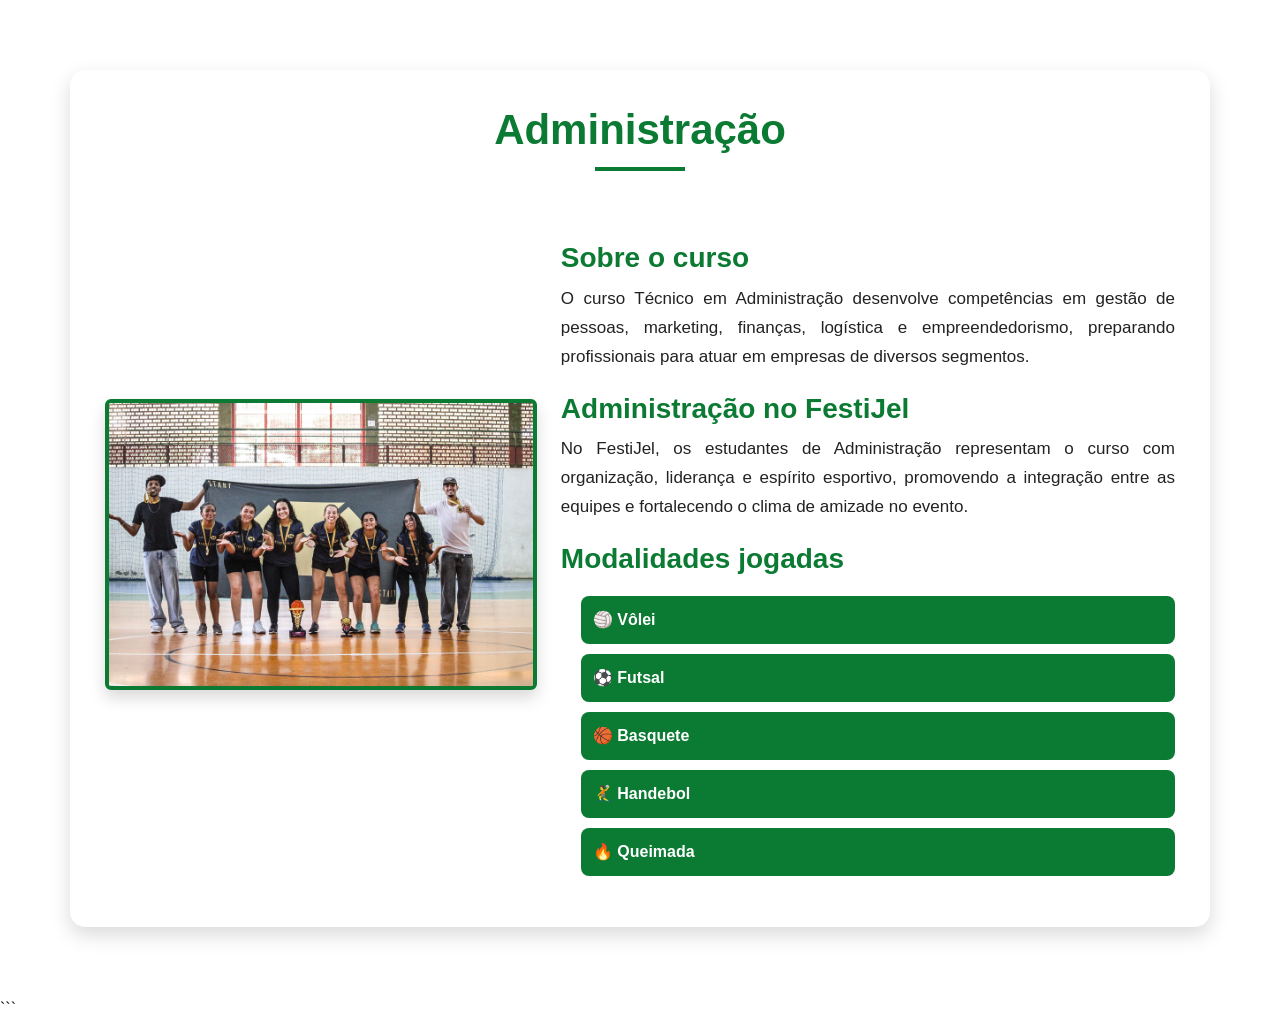
<file: adm.html>
<!DOCTYPE html>
<html lang="pt-BR">

<head>
    <meta charset="UTF-8">
    <meta name="viewport" content="width=device-width, initial-scale=1.0">

    <title>Administração - FestiJel</title>

    <!-- Bootstrap -->
    <link href="https://cdn.jsdelivr.net/npm/bootstrap@5.3.7/dist/css/bootstrap.min.css" rel="stylesheet">

    <!-- CSS -->
    <link rel="stylesheet" href="cursos.css">
</head>

<body>

<section id="administracao" class="secao fundo-claro">

    <div class="container">

        <h2 class="titulo-secao">Administração</h2>

        <div class="row align-items-center">

            <div class="col-lg-5 mb-4">
                <img src="administracao.jpg" class="img-fluid rounded shadow"
                    alt="Equipe de Administração">
            </div>

            <div class="col-lg-7">

                <h3>Sobre o curso</h3>

                <p>
                    O curso Técnico em Administração desenvolve competências em
                    gestão de pessoas, marketing, finanças, logística e
                    empreendedorismo, preparando profissionais para atuar em
                    empresas de diversos segmentos.
                </p>

                <h3>Administração no FestiJel</h3>

                <p>
                    No FestiJel, os estudantes de Administração representam o curso
                    com organização, liderança e espírito esportivo, promovendo a
                    integração entre as equipes e fortalecendo o clima de amizade
                    no evento.
                </p>

                <h3>Modalidades jogadas</h3>

                <ul class="lista-modalidades">
                    <li>🏐 Vôlei</li>
                    <li>⚽ Futsal</li>
                    <li>🏀 Basquete</li>
                    <li>🤾 Handebol</li>
                    <li>🔥 Queimada</li>
                </ul>

            </div>

        </div>

    </div>

</section>

<script src="https://cdn.jsdelivr.net/npm/bootstrap@5.3.7/dist/js/bootstrap.bundle.min.js"></script>

</body>

</html>
```
</file>
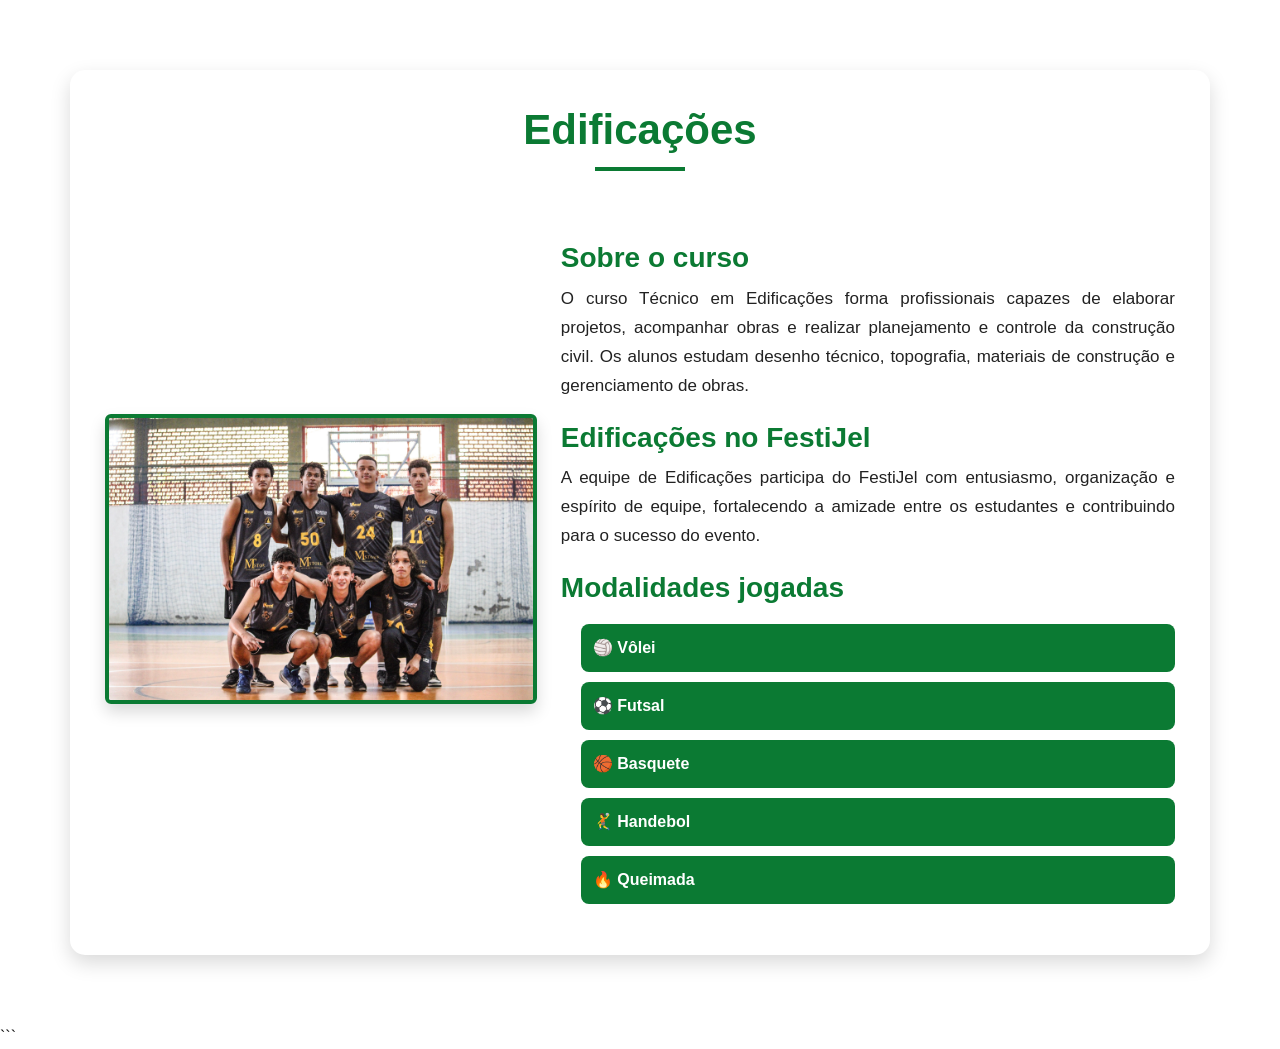
<file: edif.html>
<!DOCTYPE html>
<html lang="pt-BR">

<head>
    <meta charset="UTF-8">
    <meta name="viewport" content="width=device-width, initial-scale=1.0">

    <title>Edificações - FestiJel</title>

    <!-- Bootstrap -->
    <link href="https://cdn.jsdelivr.net/npm/bootstrap@5.3.7/dist/css/bootstrap.min.css" rel="stylesheet">

    <!-- CSS -->
    <link rel="stylesheet" href="cursos.css">
</head>

<body>

<section id="edificacoes" class="secao fundo-claro">

    <div class="container">

        <h2 class="titulo-secao">Edificações</h2>

        <div class="row align-items-center">

            <div class="col-lg-5 mb-4">
                <img src="edificacoes.jpg" class="img-fluid rounded shadow"
                    alt="Equipe de Edificações">
            </div>

            <div class="col-lg-7">

                <h3>Sobre o curso</h3>

                <p>
                    O curso Técnico em Edificações forma profissionais capazes de
                    elaborar projetos, acompanhar obras e realizar planejamento e
                    controle da construção civil. Os alunos estudam desenho técnico,
                    topografia, materiais de construção e gerenciamento de obras.
                </p>

                <h3>Edificações no FestiJel</h3>

                <p>
                    A equipe de Edificações participa do FestiJel com entusiasmo,
                    organização e espírito de equipe, fortalecendo a amizade entre
                    os estudantes e contribuindo para o sucesso do evento.
                </p>

                <h3>Modalidades jogadas</h3>

                <ul class="lista-modalidades">
                    <li>🏐 Vôlei</li>
                    <li>⚽ Futsal</li>
                    <li>🏀 Basquete</li>
                    <li>🤾 Handebol</li>
                    <li>🔥 Queimada</li>
                </ul>

            </div>

        </div>

    </div>

</section>

<script src="https://cdn.jsdelivr.net/npm/bootstrap@5.3.7/dist/js/bootstrap.bundle.min.js"></script>

</body>
</html>
```
</file>
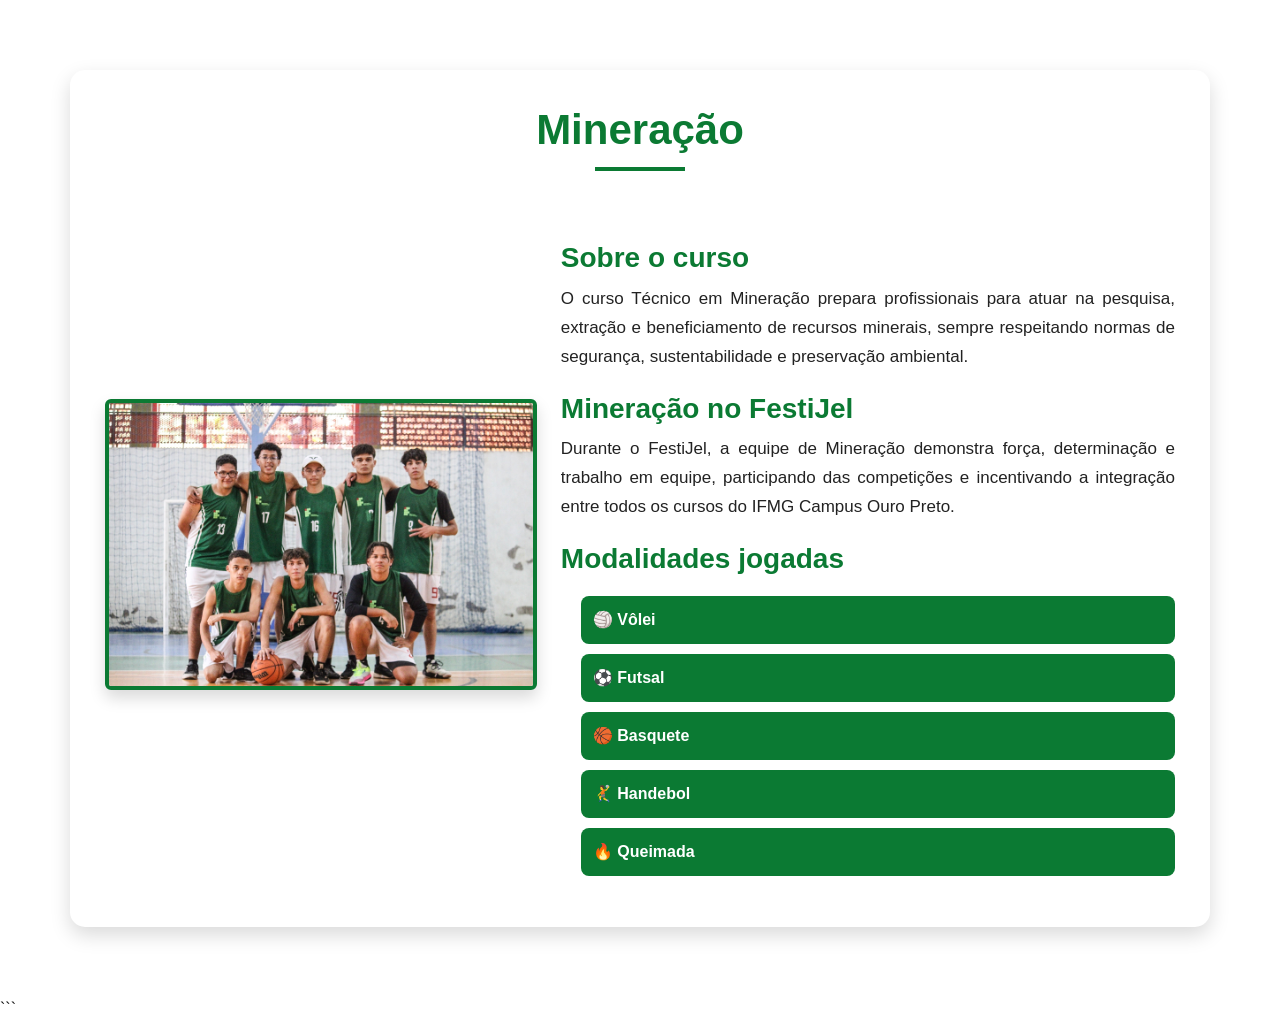
<file: min.html>
<!DOCTYPE html>
<html lang="pt-BR">

<head>
    <meta charset="UTF-8">
    <meta name="viewport" content="width=device-width, initial-scale=1.0">

    <title>Mineração - FestiJel</title>

    <!-- Bootstrap -->
    <link href="https://cdn.jsdelivr.net/npm/bootstrap@5.3.7/dist/css/bootstrap.min.css" rel="stylesheet">

    <!-- CSS da página -->
    <link rel="stylesheet" href="cursos.css">
</head>

<body>

<section id="mineracao" class="secao fundo-claro">

    <div class="container">

        <h2 class="titulo-secao">Mineração</h2>

        <div class="row align-items-center">

            <div class="col-lg-5 mb-4">
                <img src="mineracao.jpg" class="img-fluid rounded shadow"
                    alt="Equipe de Mineração">
            </div>

            <div class="col-lg-7">

                <h3>Sobre o curso</h3>

                <p>
                    O curso Técnico em Mineração prepara profissionais para atuar
                    na pesquisa, extração e beneficiamento de recursos minerais,
                    sempre respeitando normas de segurança, sustentabilidade e
                    preservação ambiental.
                </p>

                <h3>Mineração no FestiJel</h3>

                <p>
                    Durante o FestiJel, a equipe de Mineração demonstra força,
                    determinação e trabalho em equipe, participando das competições
                    e incentivando a integração entre todos os cursos do IFMG
                    Campus Ouro Preto.
                </p>

                <h3>Modalidades jogadas</h3>

                <ul class="lista-modalidades">
                    <li>🏐 Vôlei</li>
                    <li>⚽ Futsal</li>
                    <li>🏀 Basquete</li>
                    <li>🤾 Handebol</li>
                    <li>🔥 Queimada</li>
                </ul>

            </div>

        </div>

    </div>

</section>

<script src="https://cdn.jsdelivr.net/npm/bootstrap@5.3.7/dist/js/bootstrap.bundle.min.js"></script>

</body>
</html>
```
</file>
<file: cursos.css>
/* GERAL */

*{
    margin:0;
    padding:0;
    box-sizing:border-box;
}

body{
    font-family:Arial, Helvetica, sans-serif;
    background:#fff;
    color:#111;
}

/* SEÇÃO */

.secao{
    padding:70px 0;
}

.fundo-claro{
    background:#fff;
}

/* TÍTULO */

.titulo-secao{
    text-align:center;
    color:#0b7a33;
    font-size:42px;
    margin-bottom:50px;
    font-weight:bold;
    position:relative;
}

.titulo-secao::after{
    content:"";
    width:90px;
    height:4px;
    background:#0b7a33;
    display:block;
    margin:12px auto;
}

/* IMAGEM */

img{
    width:100%;
    border-radius:12px;
    border:4px solid #0b7a33;
    transition:.4s;
}

img:hover{
    transform:scale(1.03);
    box-shadow:0 8px 20px rgba(0,0,0,.35);
}

/* TEXTOS */

h3{
    color:#0b7a33;
    margin-top:20px;
    margin-bottom:10px;
    font-weight:bold;
}

p{
    text-align:justify;
    font-size:17px;
    line-height:1.7;
    color:#222;
}

/* LISTA DAS MODALIDADES */

.lista-modalidades{
    margin-top:20px;
    padding-left:20px;
}

.lista-modalidades li{
    list-style:none;
    background:#0b7a33;
    color:#fff;
    padding:12px;
    margin-bottom:10px;
    border-radius:8px;
    font-weight:bold;
    transition:.3s;
}

.lista-modalidades li:hover{
    background:#000;
    transform:translateX(8px);
}

/* CONTAINER */

.container{
    background:#fff;
    padding:35px;
    border-radius:15px;
    box-shadow:0 8px 20px rgba(0,0,0,.15);
}

/* RESPONSIVO */

@media(max-width:768px){

    .titulo-secao{
        font-size:32px;
    }

    h3{
        margin-top:25px;
    }

    p{
        font-size:16px;
    }

}
</file>
